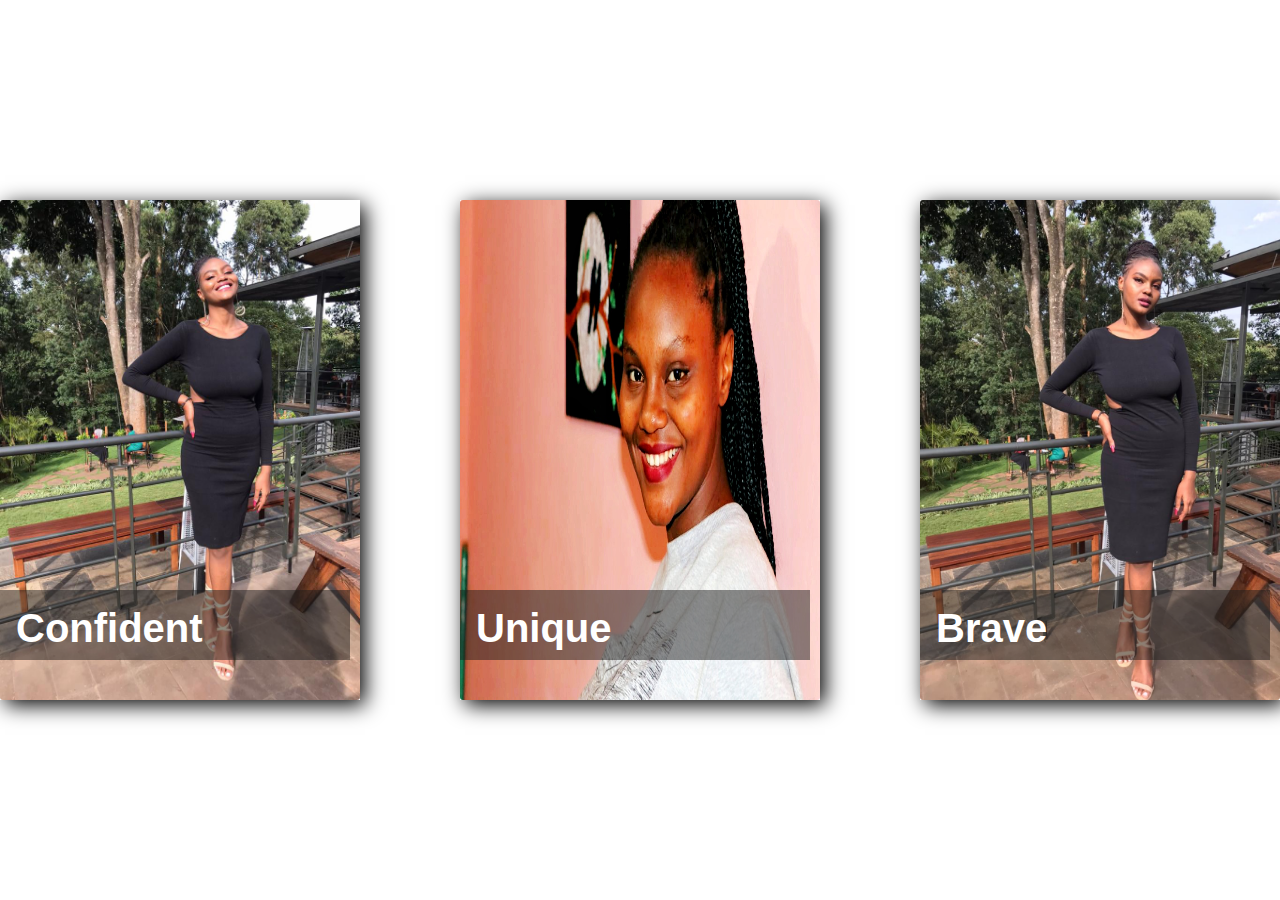
<file: me.html>
<!DOCTYPE html>
<html lang="en">
<head>
    <meta charset="UTF-8">
    <meta http-equiv="X-UA-Compatible" content="IE=edge">
    <meta name="viewport" content="width=device-width, initial-scale=1.0">
    <link rel="stylesheet" href="me.css">
    <title>ABOUT ME</title>
</head>
<body>
    <nav>
        <div class="logo">ViVi@N</div>
        <ul>
            <li><a href="index.html">Home</a></li>
        </ul>
    </nav>
    <div class="container">
        <div class="card">
            <img src="images/image2.jpg" alt="">
            <div class="intro">
                <h1>Confident</h1>
                <p>I acknowledge my efforts and achievements .I am my own cheerleader and dont need validation from others.Confidence helps me seek new opportunities and trust myself a lot.</p>
            </div>
        </div>
        <div class="card">
            <img src="images/image1.jpg" alt="">
            <div class="intro">
                <h1>Unique</h1>
                <P>I am one of a kind and a a rare gem.My uniqueness resides with my level of confidence ,core beliefs and intelligence.</P>
            </div>
        </div>
        <div class="card">
            <img src="images/image3.jpg" alt="">
            <div class="intro">
                <h1>Brave</h1>
                <p>I am courageous and a bit daring.I am willing to face the outcomes of my decisions and actions.</p>
            </div>
        </div>
    </div>
   
    
</body>
</html>
</file>
<file: me.css>
*{
    margin: 0;
    padding: 0;
    box-sizing: border-box;
    font-family: Arial, Helvetica, sans-serif;
}
body{
    display: flex;
    align-items: center;
    justify-content: center;
    min-height: 100vh;


}
nav{
    position: fixed;
    top: 0;
    left: 0;
    width: 100%;
    height: 100px;
    padding: 10px 90px;
    box-sizing: border-box;

}nav .logo{
    padding: 22px 20px;
    height: 80px;
    float: left;
    font-size: 28px;
    text-transform: uppercase;
    color: #fff;
}
nav ul{
    list-style: none;
    float: right;
    margin: 0;
    padding: 0;
    display: flex;
}
nav ul li a{
    line-height: 80px;
    color: #fff;
    padding: 12px 30px;
    text-decoration: none;
    font-size: 14px;
    font-weight: bold;
    text-transform: uppercase;
}
nav ul li a:hover{
    background: rgba(0, 0, 0, 0.7);
    border-radius: 6px;
    font-size: 16px;
}
.container{
    display: flex;
}
.card{
    height: 500px;
    margin: 50px;
    box-shadow: 5px 5px 20px black;
    overflow: hidden;
}
img{
    height: 500px;
    width: 360px;
    border-radius: 3px;
    transition: 1.5s;

}
.intro{
    height: 70px;
    width: 350px;
    padding: 6px;
    box-sizing: border-box;
    position: absolute;
    color: #fff;
    background: rgba(27, 27, 27, .5);
    bottom: 240px;
    transition: 1.5s;
}
h1{
    margin: 10px;
    font-size: 40px;
}
p{
    font-size: 20px;
    margin: 20px;
    visibility: hidden;
    opacity: 0;
}
span{
    font-weight: bold;
}
.card:hover{
    cursor: pointer;
}
.card:hover .intro{
    height: 220px;
    bottom: 240px;
    background: black;

} 
.card:hover p{
    opacity: 1;
    visibility: visible;

}
.card:hover img{
    transform: scale(1.1) rotate(-3deg);
}
</file>
